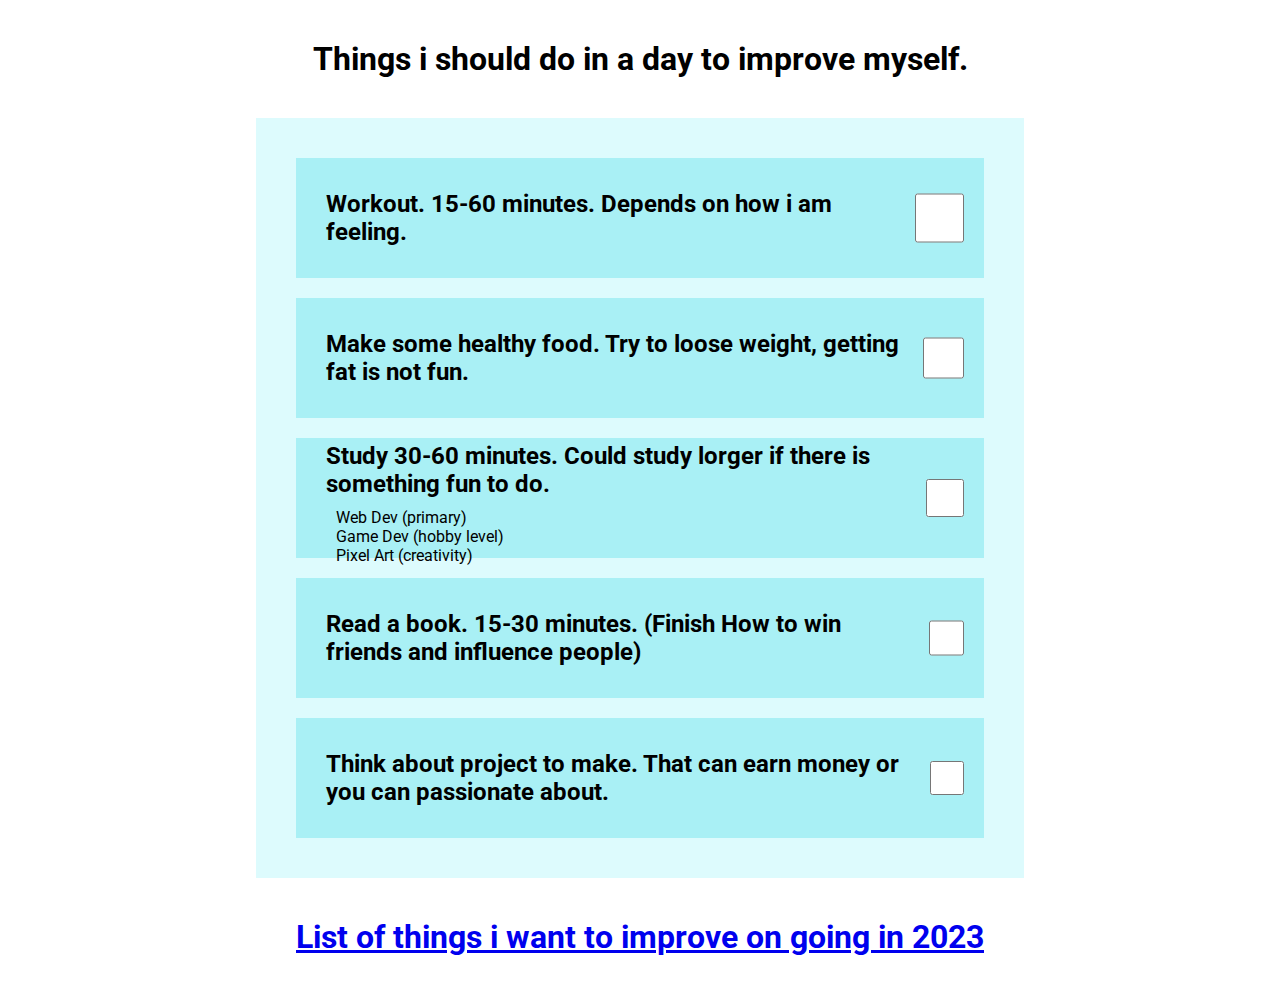
<file: index.html>
<!DOCTYPE html>
<html lang="en">

<head>
    <meta charset="UTF-8">
    <meta http-equiv="X-UA-Compatible" content="IE=edge">
    <meta name="viewport" content="width=device-width, initial-scale=1.0">
    <link rel="stylesheet" href="./css/style.css">
    <link rel="preconnect" href="https://fonts.googleapis.com">
    <link rel="preconnect" href="https://fonts.gstatic.com" crossorigin>
    <link href="https://fonts.googleapis.com/css2?family=Roboto&display=swap" rel="stylesheet">
    <title>Document</title>
</head>

<body>
    <h1>Things i should do in a day to improve myself.</h1>
    <div class="container">
        <div class="item">
            <h2>Workout. 15-60 minutes. Depends on how i am feeling.</h2>
            <input type="checkbox" id="1" class="box">
        </div>
        <div class="item">
            <h2>Make some healthy food. Try to loose weight, getting fat is not fun.</h2>
            <input type="checkbox" name="" id="2" class="box">
        </div>
        <div class="item">
            <div class="subset">
                <h2>Study 30-60 minutes. Could study lorger if there is something fun to do.</h2>
                <div class="alternative">
                    <p>Web Dev (primary)</p>
                    <p>Game Dev (hobby level)</p>
                    <p>Pixel Art (creativity)</p>
                </div>
            </div>
            <input type="checkbox" name="" id="3" class="box">
        </div>
        <div class="item">
            <h2>Read a book. 15-30 minutes. (Finish How to win friends and influence people)</h2>
            <input type="checkbox" name="" id="4" class="box">
        </div>
        <div class="item">
            <h2>Think about project to make. That can earn money or you can passionate about.</h2>
            <input type="checkbox" name="" id="5" class="box">
        </div>
    </div>

    <div class="resolution">
        <h1><a href="resolution.html">List of things i want to improve on going in 2023</a></h1>
    </div>

    <script src="local.js"></script>
</body>

</html>
</file>
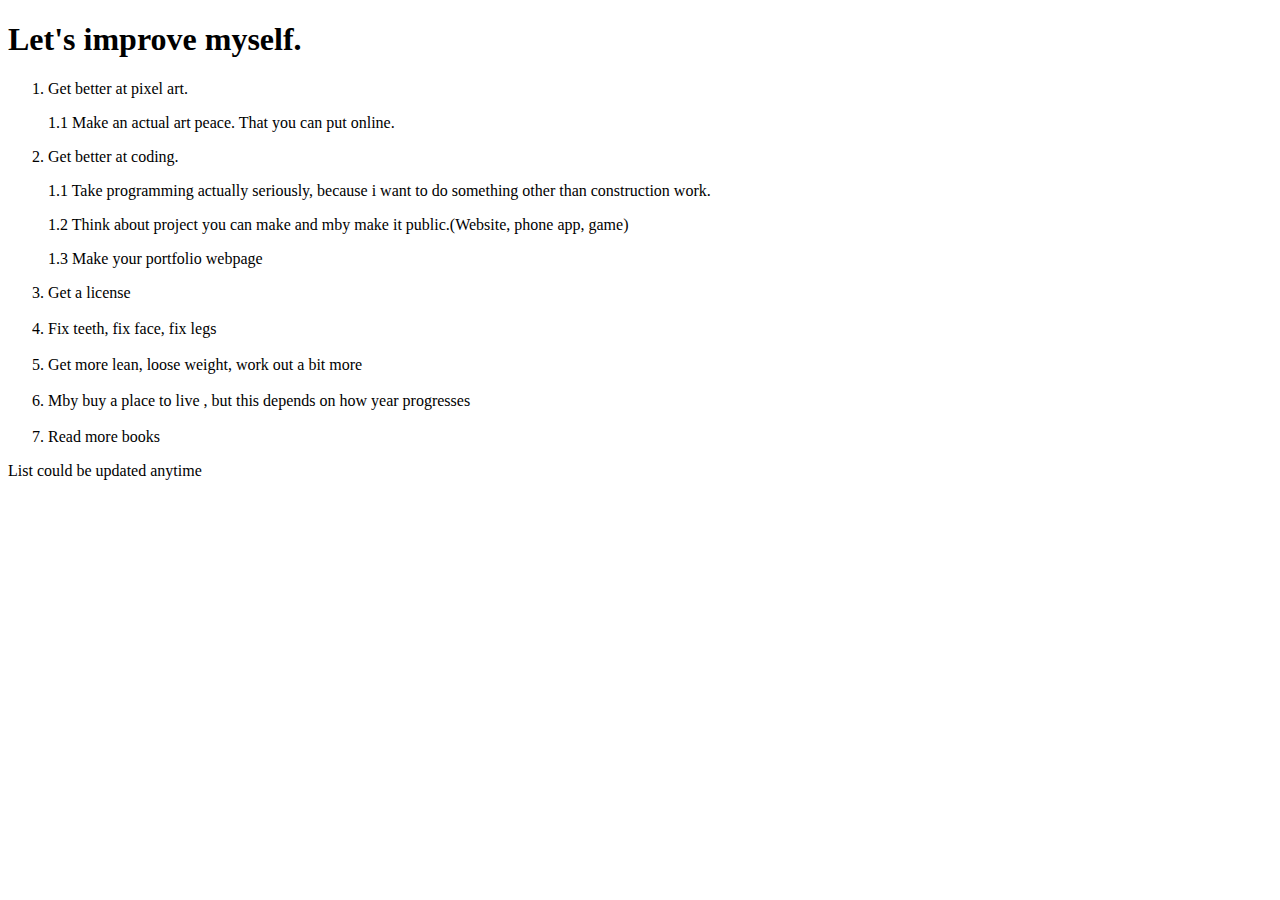
<file: resolution.html>
<!DOCTYPE html>
<html lang="en">

<head>
    <meta charset="UTF-8">
    <meta http-equiv="X-UA-Compatible" content="IE=edge">
    <meta name="viewport" content="width=device-width, initial-scale=1.0">
    <title>Document</title>
</head>

<body>
    <div class="container">
        <h1>Let's improve myself.</h1>

        <ol>
            <li>Get better at pixel art.</li>
            <p>1.1 Make an actual art peace. That you can put online.</p>
            <li>Get better at coding.</li>
            <p>1.1 Take programming actually seriously, because i want to do something other than construction work.</p>
            <p>1.2 Think about project you can make and mby make it public.(Website, phone app, game)</p>
            <p>1.3 Make your portfolio webpage</p>
            <li>Get a license</li>
            <br>
            <li>Fix teeth, fix face, fix legs</li>
            <br>
            <li>Get more lean, loose weight, work out a bit more</li>
            <br>
            <li>Mby buy a place to live , but this depends on how year progresses</li>
            <br>
            <li>Read more books</li>
        </ol>

        <p>List could be updated anytime</p>
    </div>
</body>

</html>
</file>
<file: css/style.css>
* {
  box-sizing: border-box;
  margin: 0;
  padding: 0;
}

body {
  font-family: "Roboto", sans-serif;
}

h1 {
  text-align: center;
  padding: 40px;
}

.container {
  width: 60%;
  margin: 0 auto;
  background-color: rgb(221, 251, 253);
  padding: 20px;
}

.item {
  display: flex;
  justify-content: space-between;
  align-items: center;
  height: 120px;
  margin: 20px;
  padding: 20px;
  background-color: rgb(169, 240, 245);
}
.item h2 {
  padding: 10px;
}
.item .alternative {
  padding: 0 20px;
}
.item input {
  width: 50px;
  height: 50px;
  cursor: pointer;
}/*# sourceMappingURL=style.css.map */
</file>
